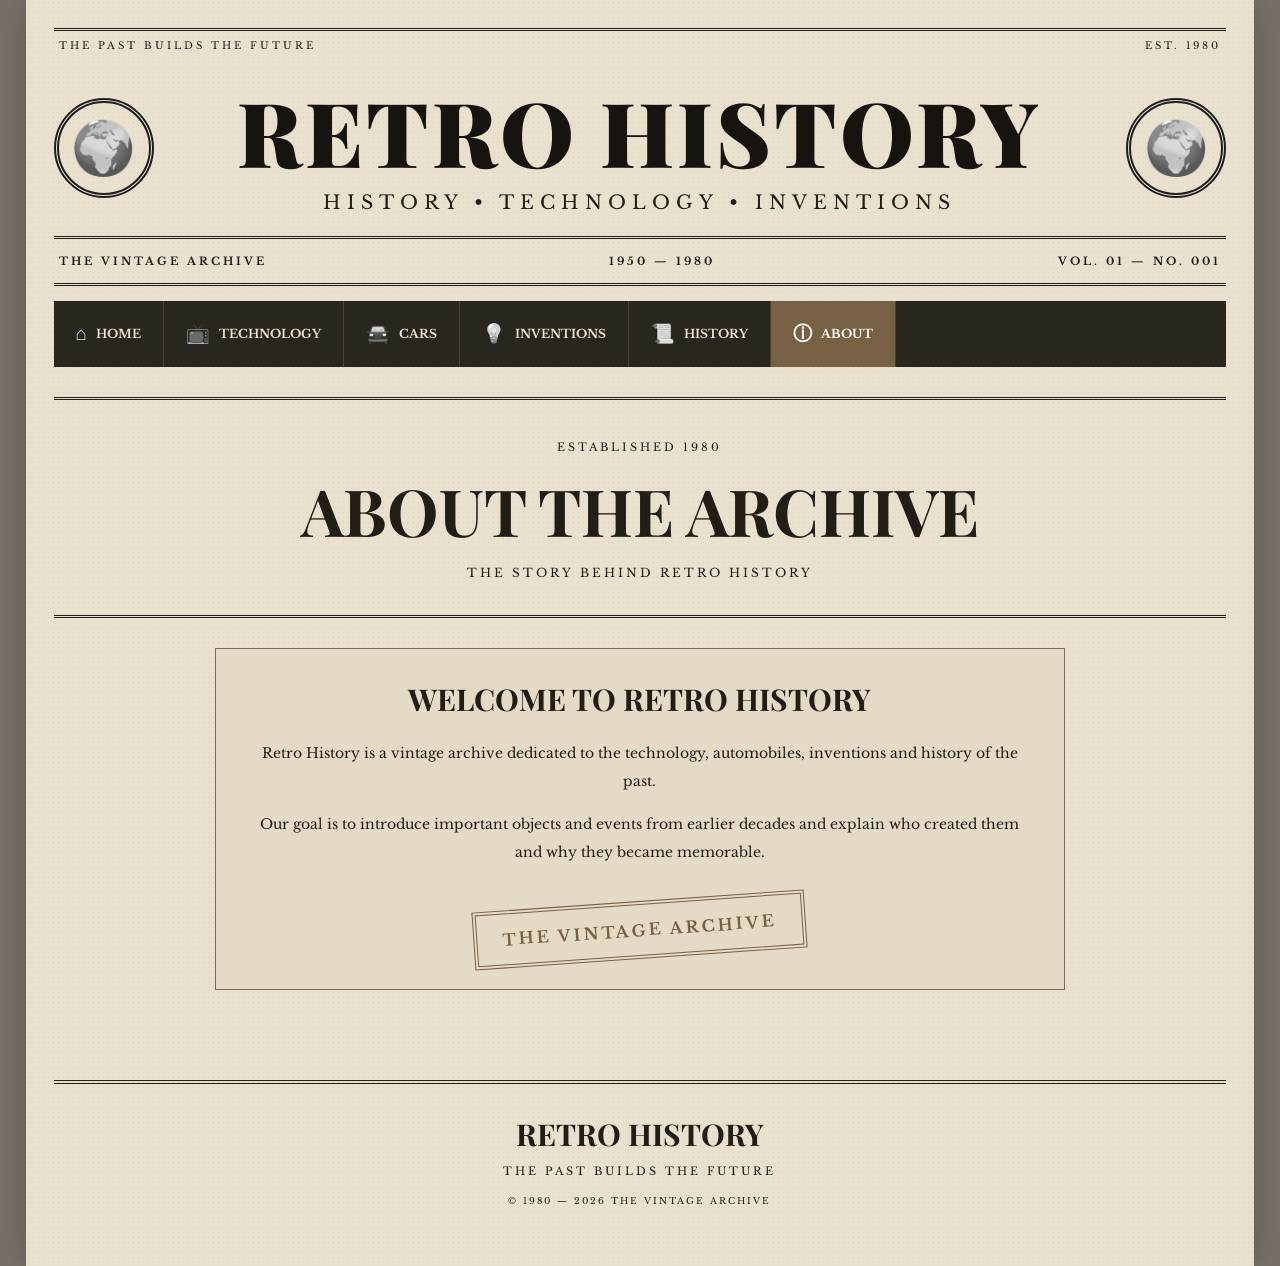
<file: about.html>
<!DOCTYPE html>
<html lang="en">
<head>
    <meta charset="UTF-8">
    <meta name="viewport" content="width=device-width, initial-scale=1.0">
    <title>About Us — Retro History</title>
    <link rel="stylesheet" href="style.css">
    <link href="https://fonts.googleapis.com/css2?family=Playfair+Display:wght@700;800;900&family=Libre+Baskerville:wght@400;700&display=swap" rel="stylesheet">
</head>
<body>
    <div id="app" data-page="about"></div>

    <script src="articles.js"></script>
    <script src="main.js"></script>
</body>
</html>
</file>
<file: style.css>
:root {
    --paper: #e9e1ce;
    --ink: #211d17;
    --dark: #29251f;
    --brown: #786044;
    --line: #766b59;
}

* {
    margin: 0;
    padding: 0;
    box-sizing: border-box;
}

body {
    background: #77716a;
    color: var(--ink);
    font-family: "Libre Baskerville", serif;
}

.newspaper {
    width: min(1450px, 96%);
    min-height: 100vh;
    margin: auto;
    padding: 28px;
    background-color: var(--paper);
    background-image:
        radial-gradient(rgba(70, 50, 25, 0.08) 0.7px, transparent 0.7px);
    background-size: 5px 5px;
    box-shadow: 0 0 30px #29251f55;
}

/* =========================
   NEWSPAPER HEADER
========================= */

.masthead {
    width: 100%;
}

.top-line {
    display: flex;
    justify-content: space-between;
    border-top: 3px double var(--ink);
    padding: 8px 5px;
    font-size: 10px;
    letter-spacing: 3px;
}

.masthead-title {
    display: flex;
    justify-content: center;
    align-items: center;
    gap: 25px;
    padding: 22px 0;
    border-bottom: 3px double var(--ink);
}

.title-center {
    text-align: center;
    flex: 1;
}

/* RETRO HISTORY - SMOOTH GLOW */

.masthead-title h1 {
    font-family: "Playfair Display", serif;
    font-size: clamp(42px, 7vw, 105px);
    font-weight: 900;
    letter-spacing: 3px;
    line-height: 1.1;

    color: #171410;

    animation: retroGlow 2s ease-in-out infinite alternate;
}

@keyframes retroGlow {
    from {
        text-shadow:
            0 0 3px #000,
            0 0 8px #000,
            0 0 15px #000,
            0 0 25px #000;
    }

    to {
        text-shadow:
            0 0 3px #fff,
            0 0 10px #fff,
            0 0 20px #fff,
            0 0 35px #fff,
            0 0 50px #fff;
    }
}

.masthead-title p {
    margin-top: 10px;
    font-size: clamp(10px, 1.5vw, 19px);
    letter-spacing: 6px;
}

.side-logo {
    width: 100px;
    height: 100px;
    border: 5px double var(--ink);
    border-radius: 50%;
    display: flex;
    justify-content: center;
    align-items: center;
    font-size: 52px;
    filter: grayscale(1);
}

.archive-line {
    display: flex;
    justify-content: space-between;
    gap: 12px;
    padding: 15px 5px;
    border-bottom: 3px double var(--ink);
    font-size: 11px;
    letter-spacing: 3px;
    font-weight: bold;
}

/* =========================
   NAVIGATION
========================= */

.navigation {
    display: flex;
    align-items: stretch;
    background: var(--dark);
    margin-top: 15px;
    flex-wrap: wrap;
}

.nav-link {
    display: flex;
    align-items: center;
    justify-content: center;
    gap: 9px;
    padding: 20px 22px;
    color: #eee4d2;
    text-decoration: none;
    font-size: 12px;
    font-weight: bold;
    border-right: 1px solid #484137;
    transition: 0.3s;
}

.nav-link:hover {
    background: #554633;
    color: white;
}

.nav-link.active {
    background: var(--brown);
    color: white;
}

.nav-icon {
    font-size: 19px;
    filter: grayscale(1);
    transition: 0.3s;
}

.nav-link:hover .nav-icon {
    transform: scale(1.15);
}

/* =========================
   MAIN CONTENT
========================= */

.page-content {
    padding: 30px 0;
}

.breaking-news {
    display: flex;
    align-items: center;
    gap: 15px;
    padding: 12px;
    background: var(--dark);
    color: var(--paper);
    font-size: 11px;
    letter-spacing: 1px;
}

.breaking-news strong {
    color: #d2b17e;
}

.welcome-section {
    display: grid;
    grid-template-columns: 1fr 1.3fr;
    gap: 25px;
    padding: 30px 0;
    border-bottom: 3px double var(--line);
}

.welcome-text {
    padding: 20px;
    border-right: 1px solid var(--line);
}

.category {
    display: block;
    font-size: 11px;
    font-weight: bold;
    letter-spacing: 2px;
    color: var(--brown);
    margin-bottom: 12px;
}

.welcome-text h2 {
    font-family: "Playfair Display", serif;
    font-size: clamp(35px, 5vw, 65px);
    line-height: 1.1;
    margin-bottom: 18px;
}

.welcome-text p {
    font-size: 14px;
    line-height: 1.9;
}

.welcome-image img {
    width: 100%;
    height: 330px;
    object-fit: cover;
    filter: sepia(25%);
    border: 7px solid #d3c8b2;
    outline: 1px solid var(--line);
}

/* =========================
   STORIES
========================= */

.section-heading {
    display: flex;
    justify-content: space-between;
    align-items: center;
    border-bottom: 3px double var(--ink);
    padding: 18px 0;
    margin-bottom: 20px;
}

.section-heading h2 {
    font-family: "Playfair Display", serif;
    font-size: 25px;
}

.section-heading span {
    font-size: 10px;
    letter-spacing: 2px;
}

.stories-grid {
    display: grid;
    grid-template-columns: repeat(3, 1fr);
    gap: 22px;
}

.story-card {
    background: #e4dac5;
    border: 1px solid var(--line);
    padding: 10px;
    cursor: pointer;
    transition: 0.25s;
}

.story-card:hover {
    transform: translateY(-5px);
    box-shadow: 0 8px 15px #211d1730;
}

.story-photo img {
    display: block;
    width: 100%;
    height: 200px;
    object-fit: cover;
    filter: sepia(25%);
}

.story-info {
    padding: 15px 5px 8px;
}

.story-info h2 {
    font-family: "Playfair Display", serif;
    font-size: 20px;
    margin-bottom: 10px;
}

.story-info p {
    font-size: 12px;
    line-height: 1.8;
}

.read-more {
    border: 0;
    background: transparent;
    color: var(--brown);
    font-weight: bold;
    margin-top: 15px;
    cursor: pointer;
    font-family: inherit;
}

/* =========================
   CATEGORY PAGES
========================= */

.category-header {
    text-align: center;
    padding: 35px 10px;
    margin-bottom: 25px;
    border-top: 3px double var(--ink);
    border-bottom: 3px double var(--ink);
}

.category-header span {
    font-size: 11px;
    letter-spacing: 3px;
}

.category-header h2 {
    font-family: "Playfair Display", serif;
    font-size: clamp(35px, 6vw, 65px);
    margin: 12px 0;
}

.category-header p {
    font-size: 12px;
    letter-spacing: 3px;
}

/* =========================
   ABOUT
========================= */

.about-content {
    max-width: 850px;
    margin: 30px auto;
    padding: 30px;
    border: 1px solid var(--line);
    background: #e4dac5;
    text-align: center;
}

.about-content h2 {
    font-family: "Playfair Display", serif;
    font-size: 30px;
    margin-bottom: 20px;
}

.about-content p {
    line-height: 2;
    margin-bottom: 15px;
    font-size: 14px;
}

.about-stamp {
    display: inline-block;
    margin-top: 20px;
    padding: 15px 25px;
    border: 4px double var(--brown);
    color: var(--brown);
    font-weight: bold;
    letter-spacing: 3px;
    transform: rotate(-4deg);
}

/* =========================
   ARTICLE MODAL
========================= */

.article-modal {
    display: none;
    position: fixed;
    inset: 0;
    z-index: 1000;
    background: #000b;
    justify-content: center;
    align-items: center;
    padding: 20px;
}

.article-modal.show {
    display: flex;
}

.modal-content {
    position: relative;
    width: min(700px, 100%);
    max-height: 90vh;
    overflow-y: auto;
    padding: 30px;
    background: var(--paper);
    border: 5px double var(--line);
}

.modal-content h2 {
    font-family: "Playfair Display", serif;
    font-size: 30px;
    margin-bottom: 20px;
}

.modal-content img {
    width: 100%;
    max-height: 350px;
    object-fit: cover;
    margin-bottom: 20px;
}

.modal-content p {
    line-height: 1.9;
    font-size: 14px;
}

.modal-close {
    position: absolute;
    top: 8px;
    right: 12px;
    border: 0;
    background: transparent;
    font-size: 32px;
    cursor: pointer;
}

.creator {
    display: flex;
    flex-direction: column;
    gap: 8px;
    margin-top: 20px;
    padding-top: 15px;
    border-top: 2px solid var(--line);
    font-size: 13px;
}

/* =========================
   FOOTER
========================= */

.site-footer {
    text-align: center;
    padding: 30px 10px;
    margin-top: 30px;
    border-top: 4px double var(--ink);
}

.site-footer h2 {
    font-family: "Playfair Display", serif;
    font-size: 30px;
}

.site-footer p {
    margin: 10px 0;
    font-size: 11px;
    letter-spacing: 3px;
}

.site-footer span {
    font-size: 9px;
    letter-spacing: 2px;
}

/* =========================
   RESPONSIVE
========================= */

@media (max-width: 850px) {
    .stories-grid {
        grid-template-columns: repeat(2, 1fr);
    }

    .side-logo {
        width: 65px;
        height: 65px;
        font-size: 35px;
    }

    .nav-link {
        padding: 14px;
    }
}

@media (max-width: 600px) {
    .newspaper {
        width: 100%;
        padding: 12px;
    }

    .masthead-title {
        gap: 8px;
    }

    .side-logo {
        width: 38px;
        height: 38px;
        font-size: 20px;
        border-width: 2px;
    }

    .masthead-title h1 {
        font-size: 32px;
    }

    .masthead-title p {
        letter-spacing: 2px;
        font-size: 8px;
    }

    .archive-line {
        font-size: 8px;
        letter-spacing: 1px;
    }

    .navigation {
        display: grid;
        grid-template-columns: repeat(2, 1fr);
    }

    .nav-link {
        padding: 12px 5px;
        font-size: 10px;
    }

    .welcome-section {
        grid-template-columns: 1fr;
    }

    .welcome-text {
        border-right: 0;
    }

    .welcome-image img {
        height: 230px;
    }

    .stories-grid {
        grid-template-columns: 1fr;
    }

    .section-heading {
        flex-direction: column;
        align-items: flex-start;
        gap: 8px;
    }
}
</file>
